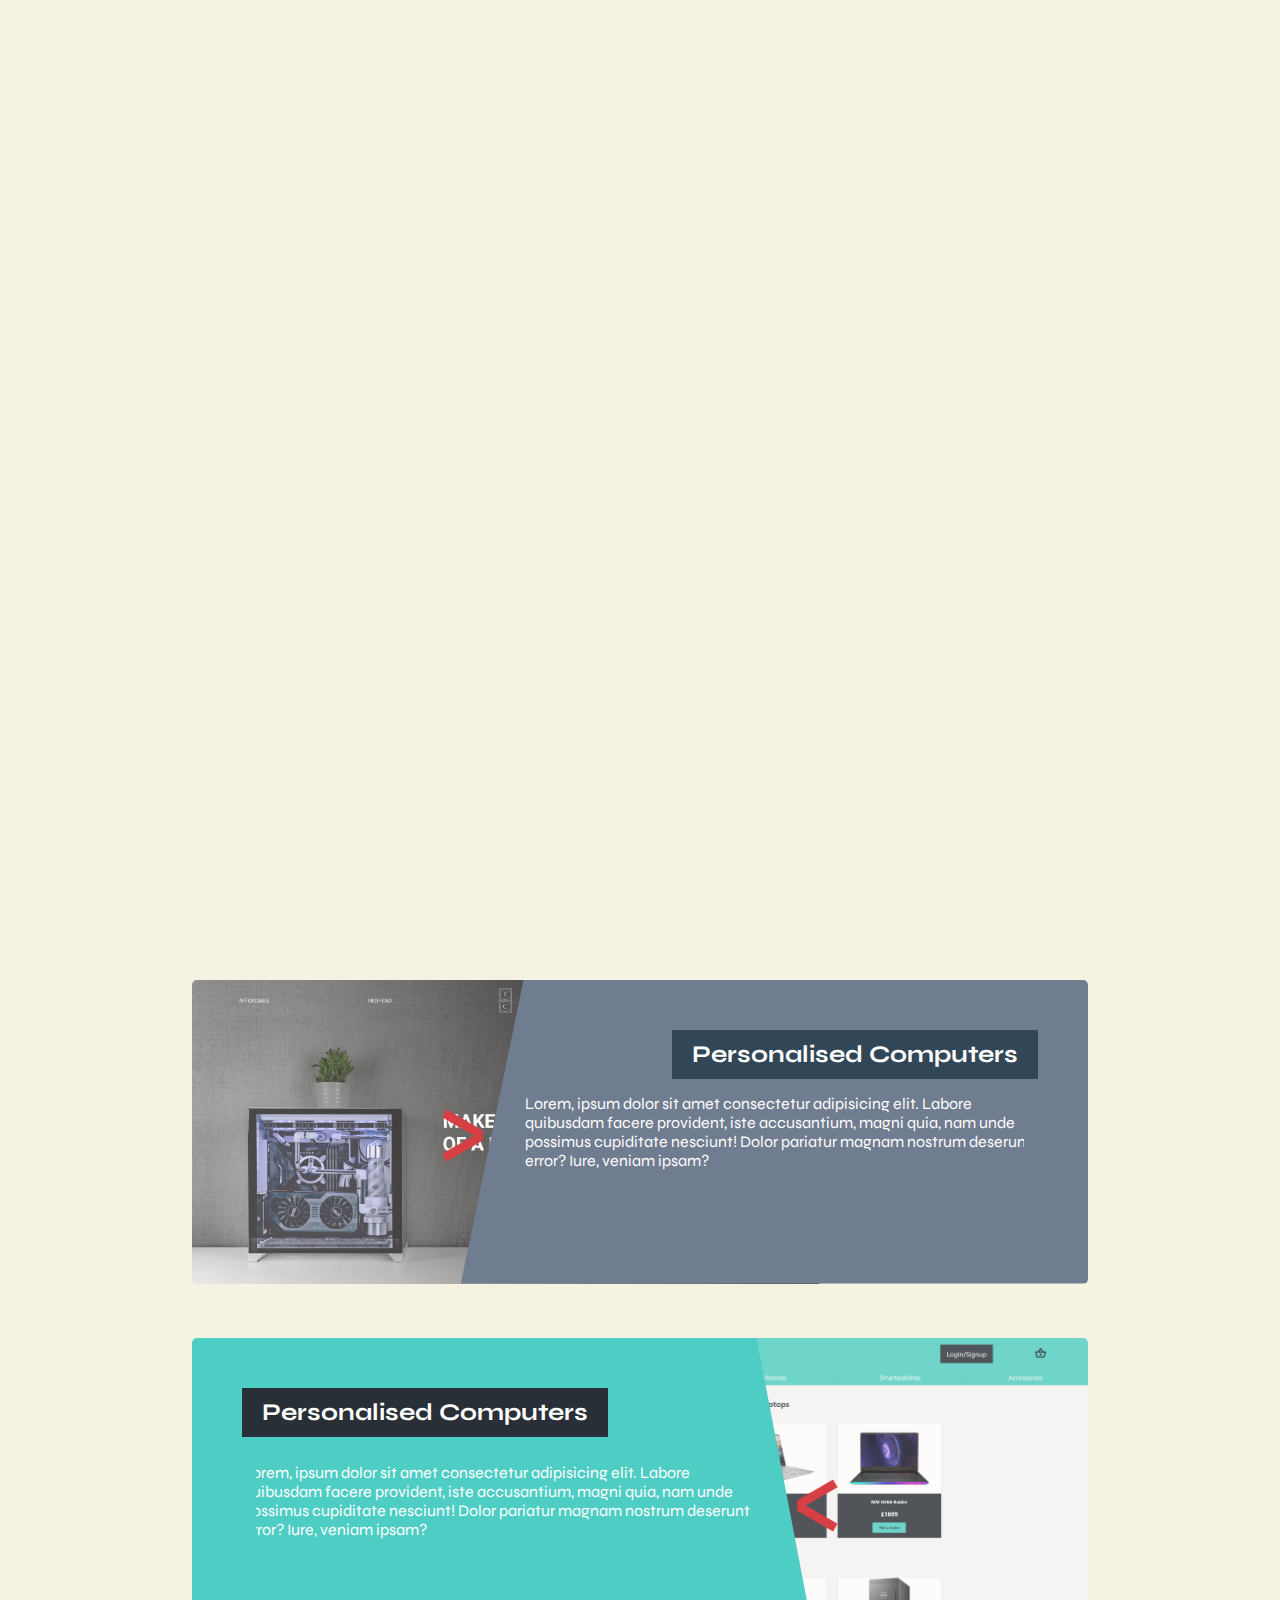
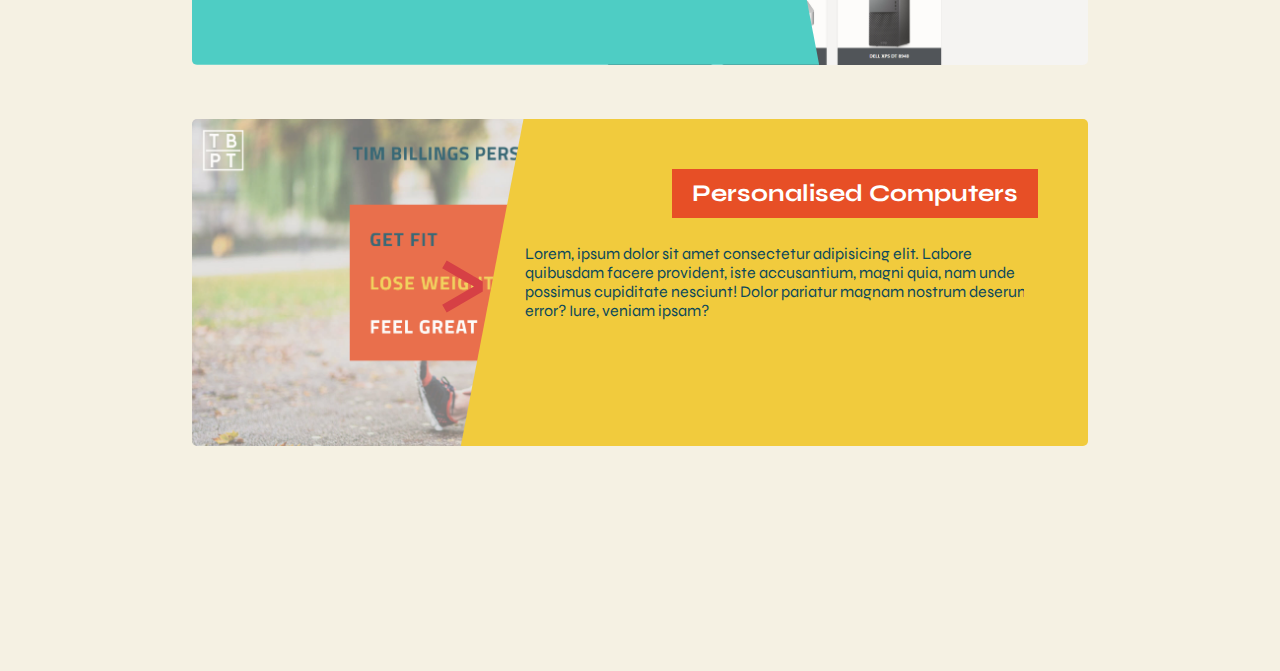
<file: index.html>
<!DOCTYPE html>
<html>
    <head>
        <meta charset="utf-8">
        <meta http-equiv="X-UA-Compatible" content="IE=edge">
        <title></title>
        <meta name="description" content="">
        <meta name="viewport" content="width=device-width, initial-scale=1">
        <link rel="stylesheet" href="main.css">
        <link rel="preconnect" href="https://fonts.gstatic.com">
        <link href="https://fonts.googleapis.com/css2?family=Syne&display=swap" rel="stylesheet">
    </head>
    <body>
        <div class="greeting" id="greeting">
            <div class="greeting-text">
                <p>Hi.</p>
                <p>My name's Matt.</p>
                <h1>I'm an aspiring web dev.</h1>
            </div>
        </div>
        <div class="view-work">
            <a href="#my-work" class="view-work-button">
                <p>Check out my work</p>
                <img src="/images/icons/south_black_24dp.svg"/>
            </a>
        </div>
        <div class="my-work" id="my-work">
            <div class="project">
                <a href="https://www.personalisedcomputers.com"><img src="images/projects/pcs-website.png"></a>
                <div class="site-info" id="personalised-computers">
                    <p class="slide">></p>
                    <h2>Personalised Computers</h2>
                    <div class="text-container">
                        <p>Lorem, ipsum dolor sit amet consectetur adipisicing elit. Labore quibusdam facere provident, iste accusantium, magni quia, nam unde possimus cupiditate nesciunt! Dolor pariatur magnam nostrum deserunt error? Iure, veniam ipsam?</p>
                    </div>
                </div>
            </div>
            <div class="project">
                <a href="https://logo-ecommerce-site.herokuapp.com/"><img src="images/projects/ecommerce-site.png"></a>
                <div class="site-info" id="ecommerce-site">
                    <p class="slide">></p>
                    <h2>Personalised Computers</h2>
                    <div class="text-container">
                        <p>Lorem, ipsum dolor sit amet consectetur adipisicing elit. Labore quibusdam facere provident, iste accusantium, magni quia, nam unde possimus cupiditate nesciunt! Dolor pariatur magnam nostrum deserunt error? Iure, veniam ipsam?</p>
                    </div>
                </div>
            </div>
            <div class="project">
                <a href="https://personaltrainingdartford.co.uk/"><img src="images/projects/tbpt-site.png"></a>
                <div class="site-info" id="tbpt">
                    <p class="slide">></p>
                    <h2>Personalised Computers</h2>
                    <div class="text-container">
                        <p>Lorem, ipsum dolor sit amet consectetur adipisicing elit. Labore quibusdam facere provident, iste accusantium, magni quia, nam unde possimus cupiditate nesciunt! Dolor pariatur magnam nostrum deserunt error? Iure, veniam ipsam?</p>
                    </div>
                </div>
            </div>
            <div class="project" id="ecommerce-site">
                
            </div>
            <div class="project" id="tbpt">
                
            </div>
        </div>
        
        <script src="" async defer></script>
        <script src="slide.js"></script>
    </body>
</html>
</file>
<file: main.css>
:root {
    --primary-color: #F5F1E3;
    --secondary-color: #D64045;
    --text-color-1: #314657;
    --text-color-2: #ffffff;
}

html {
    scroll-behavior: smooth;
}

* {
   box-sizing: border-box;
   font-family: 'Syne', sans-serif;
}

body {
    /* display: grid;
    grid-template-rows: 1fr; */
    background-color: var(--primary-color);
    color: var(--text-color-1);
}

.greeting {
    min-height: 95vh;
    display: flex;
    flex-wrap: wrap;
    justify-content: flex-end;
    align-content: center;
}

.greeting p, .greeting h1 {
    font-size: 3vmax;
    white-space: nowrap;
}

.greeting-text {
    display: flex;
    width: 100%;
    flex-direction: column;
    justify-content: center;
    text-align: right;
    align-items: flex-end;
    margin: 0 10vw;
    overflow: hidden;
}

.greeting-text p, .greeting-text h1 {
    width: 0;
}

.greeting-text p:first-child {
    animation: greeting-animation 2.5s 0.4s forwards;
}

.greeting-text p {
    animation: greeting-animation 2.5s 1.1s forwards;
}

.greeting-text h1 {
    animation: greeting-animation 2.5s 2.2s forwards;
}

@keyframes greeting-animation {
    0% {
        width: 0;
    }
    100% {
        width: 100%;
    }
}

/* .view-work {
    display: flex;
    margin: 0 auto;
    flex-direction: column;
    flex-wrap: wrap;
    justify-content: flex-end;
    text-align: center;
    justify-self: flex-end;
    overflow: hidden;
}

.view-work a { 
    position: relative;
    padding: 0;
    text-decoration: none;
    color: var(--text-color-2);
    max-width: 100%;
    opacity: 0%;
    animation: view-work-animation 2s forwards;
    animation-delay: 2.7s;
    margin: 20px;
    text-align: center;
}

.view-work a p, .view-work a img {
    position: absolute;
    top: 50%;
    left: 50%;
    transform: translate(-50%, -50%)
} 

.view-work p {
    background-color: var(--secondary-color);
    font-size: 2vmax;
    padding: 5px 10px;
    border-radius: 2px;
    box-shadow: 0px 0px 2px 2px rgb(209, 197, 197);
    transform: translateY(10vh);
    transition: transform 1s;
} */

.view-work {
    margin: 0 auto;
    position: absolute;
    bottom: 5%;
    left: 50%;
    transform: translate(-50%, -5%);
    opacity: 0%;
    animation: view-work-animation 3.5s forwards ease-out;
    animation-delay: 3s;
}

.view-work-button {
    text-decoration: none;
    color: var(--text-color-2);
    display: flex;
    flex-wrap: wrap;
    justify-content: center;
    align-content: center;
    align-items: center;
    text-align: center;
}

.view-work-button img {
    height: 60px;
    width: 100%;
}

.view-work-button p {
    background-color: var(--secondary-color);
    font-size: 2vmax;
    padding: 5px 10px;
    border-radius: 2px;
    transform: translateY(100%);
    margin: 0;
    transition: transform 1s;
}

.view-work:hover a p {
    transform: translateY(-20%);
}

@keyframes view-work-animation {
    0% {
        max-height: 0%;
        opacity: 100%;
    }
    100% {
        max-height: 100%;
        opacity: 100%;
    }
}

.my-work {
    display: flex;
    flex-flow: row wrap;
    margin: 10vh auto;
    max-width: 70vw;
}

.project {
    /* background-size: cover;
    background-repeat: no-repeat;
    min-height: 90vh;
    margin: 10vh 0; */
    position: relative;
    width: 100%;
    margin: 3vh 0;
    overflow: hidden;
    border-radius: 5px;
}

.project img {
    width: 70%;
    opacity: 80%;
    display: block;
}

.site-info {
    position: absolute;
    display: flex;
    justify-content: flex-end;
    align-items: center;
    top: 0;
    right: 0;
    width: 70%;
    height: 100%;
    transition: width 1s;
}

.site-info:before {
    content: '';
    position: absolute;
    width: 100%;
    height: 100%;
    top: 0;
    left: 0;
    background: black;
    clip-path: polygon(10% 0%, 100% 0%, 100% 100%, 0% 100%);   
}

.slide {
    position: absolute;
    left: 0;
    transform: translateX(-50%);
    transition: all 1s ease-out;
    cursor: pointer;
    font-size: 7em;
    color:var(--secondary-color);
    padding: 1vw;
}

.site-info h2 {
    position: absolute;
    top: 50px;
    right: 50px;
    padding: 10px 20px;
    margin: 0;
    width: fit-content;
}

.text-container {
    overflow: hidden;
    z-index: 5;
    margin: 5vw;
}

.text-container p {
    width: 40vw;
}

.slide-animation {
    width: 40%;
}

.arrow-rotate {
    transform: rotateY(180deg) translateX(-25%);
}

/* SHIFT CONTENT TO THE LEFT FOR EACH OTHER PROJECT */

.project:nth-of-type(even) .site-info {
    left: 0;
}

.project:nth-of-type(even) img {
    float: right;
}

.project:nth-of-type(even) .slide {
    left: 100%;
    transform: rotateY(180deg) translateX(50%);
}

.project:nth-of-type(even) .arrow-rotate {
    transform: rotateY(0) translateX(-125%);
}

.project:nth-of-type(even) h2 {
    left: 50px;
}

.project:nth-of-type(even) .text-container p {
    float: right;
}

.project:nth-of-type(even) .site-info:before {
    clip-path: polygon(0 0, 90% 0%, 100% 100%, 0% 100%);
}

/*PERSONALISED COMPUTERS*/

#personalised-computers {
    color: white;
}

#personalised-computers:before {
    background-color: #707C8F;
}

#personalised-computers h2 {
    color: white;
    background-color: #314657;
}

/*ECOMMERCE SITE*/

#ecommerce-site {
    color: white;
}

#ecommerce-site:before {
    background-color: #4ECDC4;
}

#ecommerce-site h2 {
    color: white;
    background-color: #292F36;
}

/*TBPT*/

#tbpt {
    color: #0B485B;
}

#tbpt:before {
    background-color: #F1CB3D;
}

#tbpt h2 {
    color: white;
    background-color: #E74F26;
}
</file>
